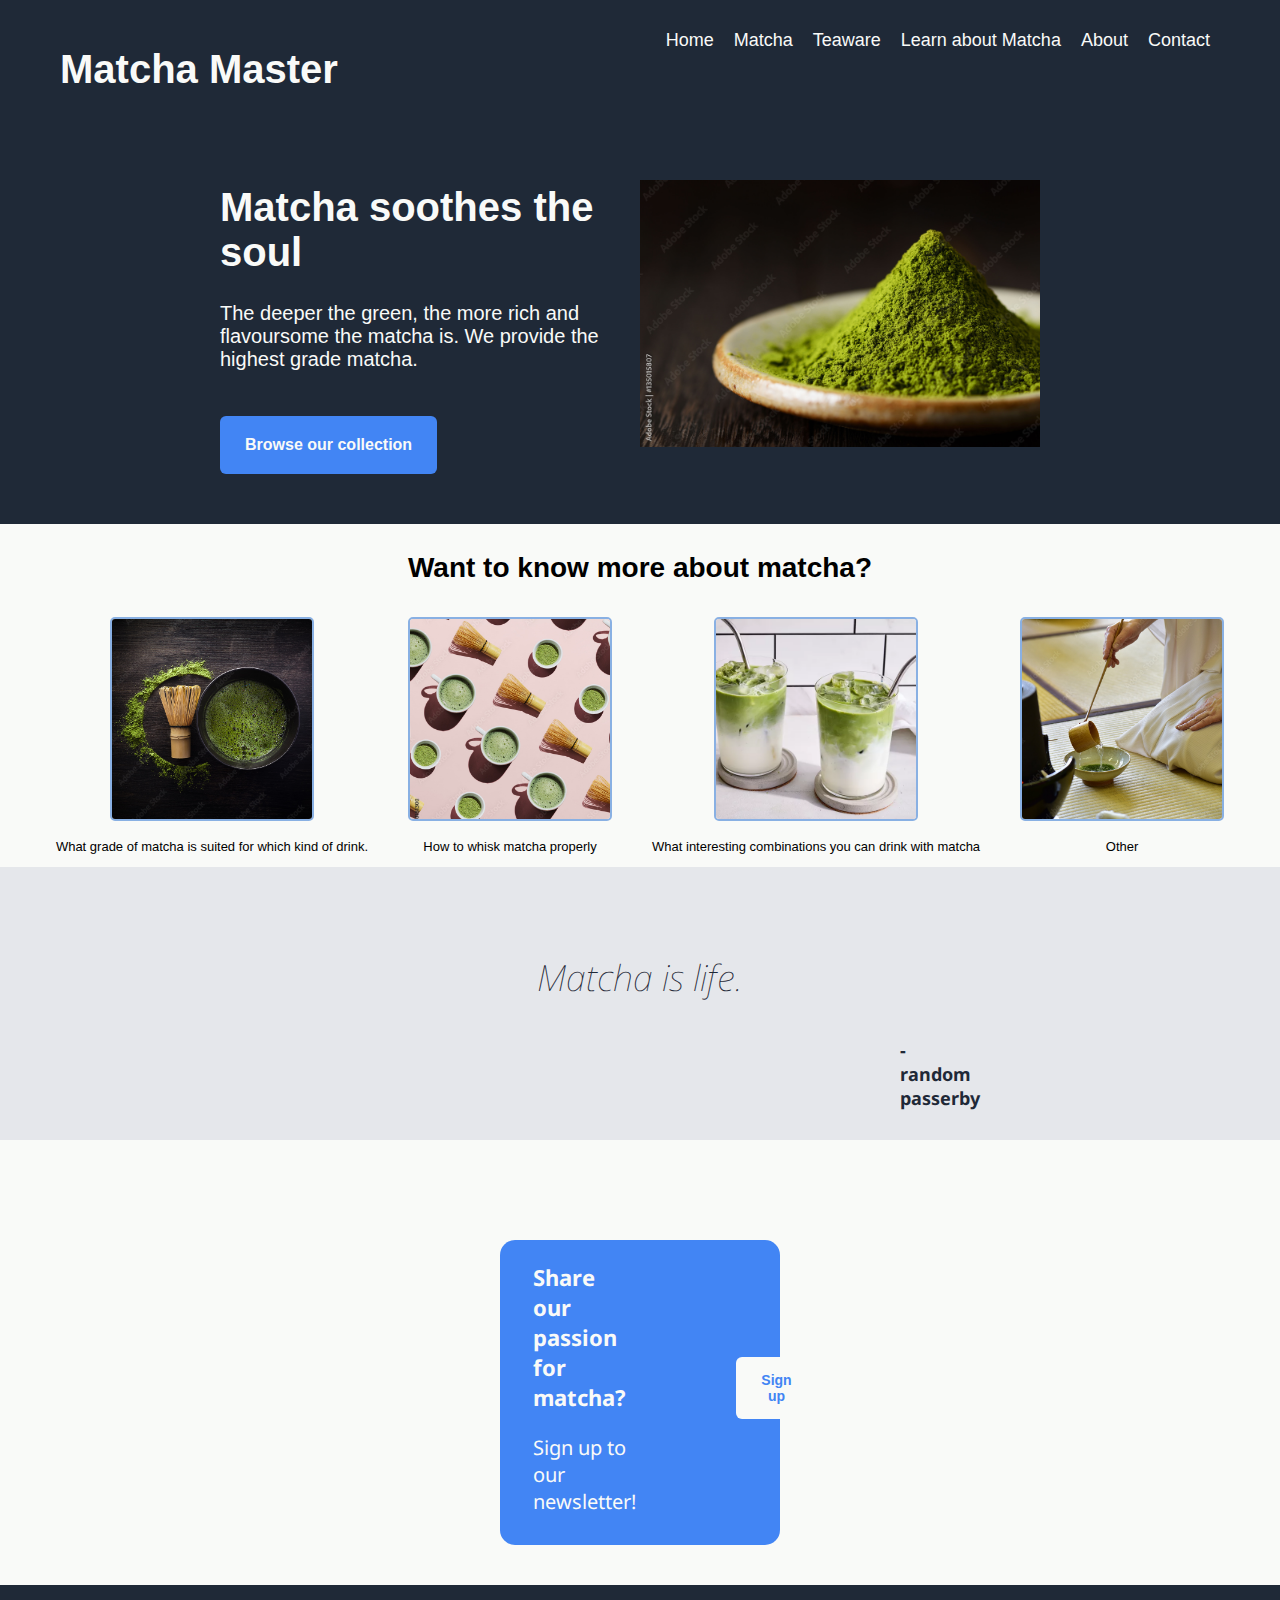
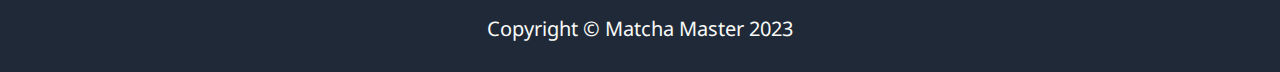
<file: index.html>
<!DOCTYPE html>
<html lang="en">
<head>
    <meta charset="UTF-8">
    <meta http-equiv="X-UA-Compatible" content="IE=edge">
    <link rel="stylesheet" href="https://fonts.googleapis.com/css?family=Noto+Sans">
    <meta name="viewport" content="width=device-width, initial-scale=1.0">
    <title>Matchamaster</title>
    
    <link rel="stylesheet" href="styles.css">
</head>
<body>
    <div class="header">
        <div class="header-strip">
            <div class="logo">
                <h1>Matcha Master</h1>
            </div>
            <div class="header-link">
                <a href="#">Home</a>
                <a href="shop.html">Matcha</a>
                <a href="shop.html">Teaware</a>
                <a href="#">Learn about Matcha</a>
                <a href="#">About</a>
                <a href="#">Contact</a>
            </div>
        </div>
        
        <div class="header-content">
            <div class="content">
                <h1 class="heading">Matcha soothes the soul</h1>
                <p class="paragraph">The deeper the green, the more rich and flavoursome the matcha is. We provide the highest grade matcha.</p>
                <button onclick="document.location='shop.html'">Browse our collection</button>
            </div>
            <div class="header-image">
                <img src="images/stock-image.jpg" alt="Tall Buildings">
            </div>
        </div>
        
    </div>

    <div class="infomation">
        <div class="infomation-title">
            <p>Want to know more about matcha?</p>
        </div>
            <div class="infomation-images">
                <div>
                    <img src="images/img1.jpg" alt="matcha whisk next to a matcha bowl">
                    <p>What grade of matcha is suited for which kind of drink.</p>
                </div>
                <div>
                    <img src="images/img2.jpg" alt="pink background with repeating matcha whisk and matcha lattes">
                    <p>How to whisk matcha properly</p>
                </div>
                <div>
                    <img src="images/img3.jpg" alt="two glasses of iced matcha lattes">
                    <p>What interesting combinations you can drink with matcha</p>
                </div>
                <div>
                    <img src="images/img4.jpg" alt="matcha prepared using ceremonial tools">
                    <p>Other</p>
                </div>
                </div>
    </div>
            
    <div class="customer-feedback">
        <div class="quote-container">
            <div class="quote">
            <p>Matcha is life.</p>
            </div>
            <div class="customer-name">
            <p> - random passerby</p>
            </div>
        </div>
    </div>
<div class="signing-up-container">
    <div class="signing-up-content"> 
        <p element style="font-weight: bold; font-size: 22px;">Share our passion for matcha?</p>
        <p>Sign up to our newsletter!</p>
    </div>
    <div class="signing-up-button">
        <button onclick="document.location='signup.html'">Sign up</button>
    </div>
    
</div>
    
    <div class="footer">
        <p>Copyright © Matcha Master 2023</p>
    </div>
    
</body>
</html>
</file>
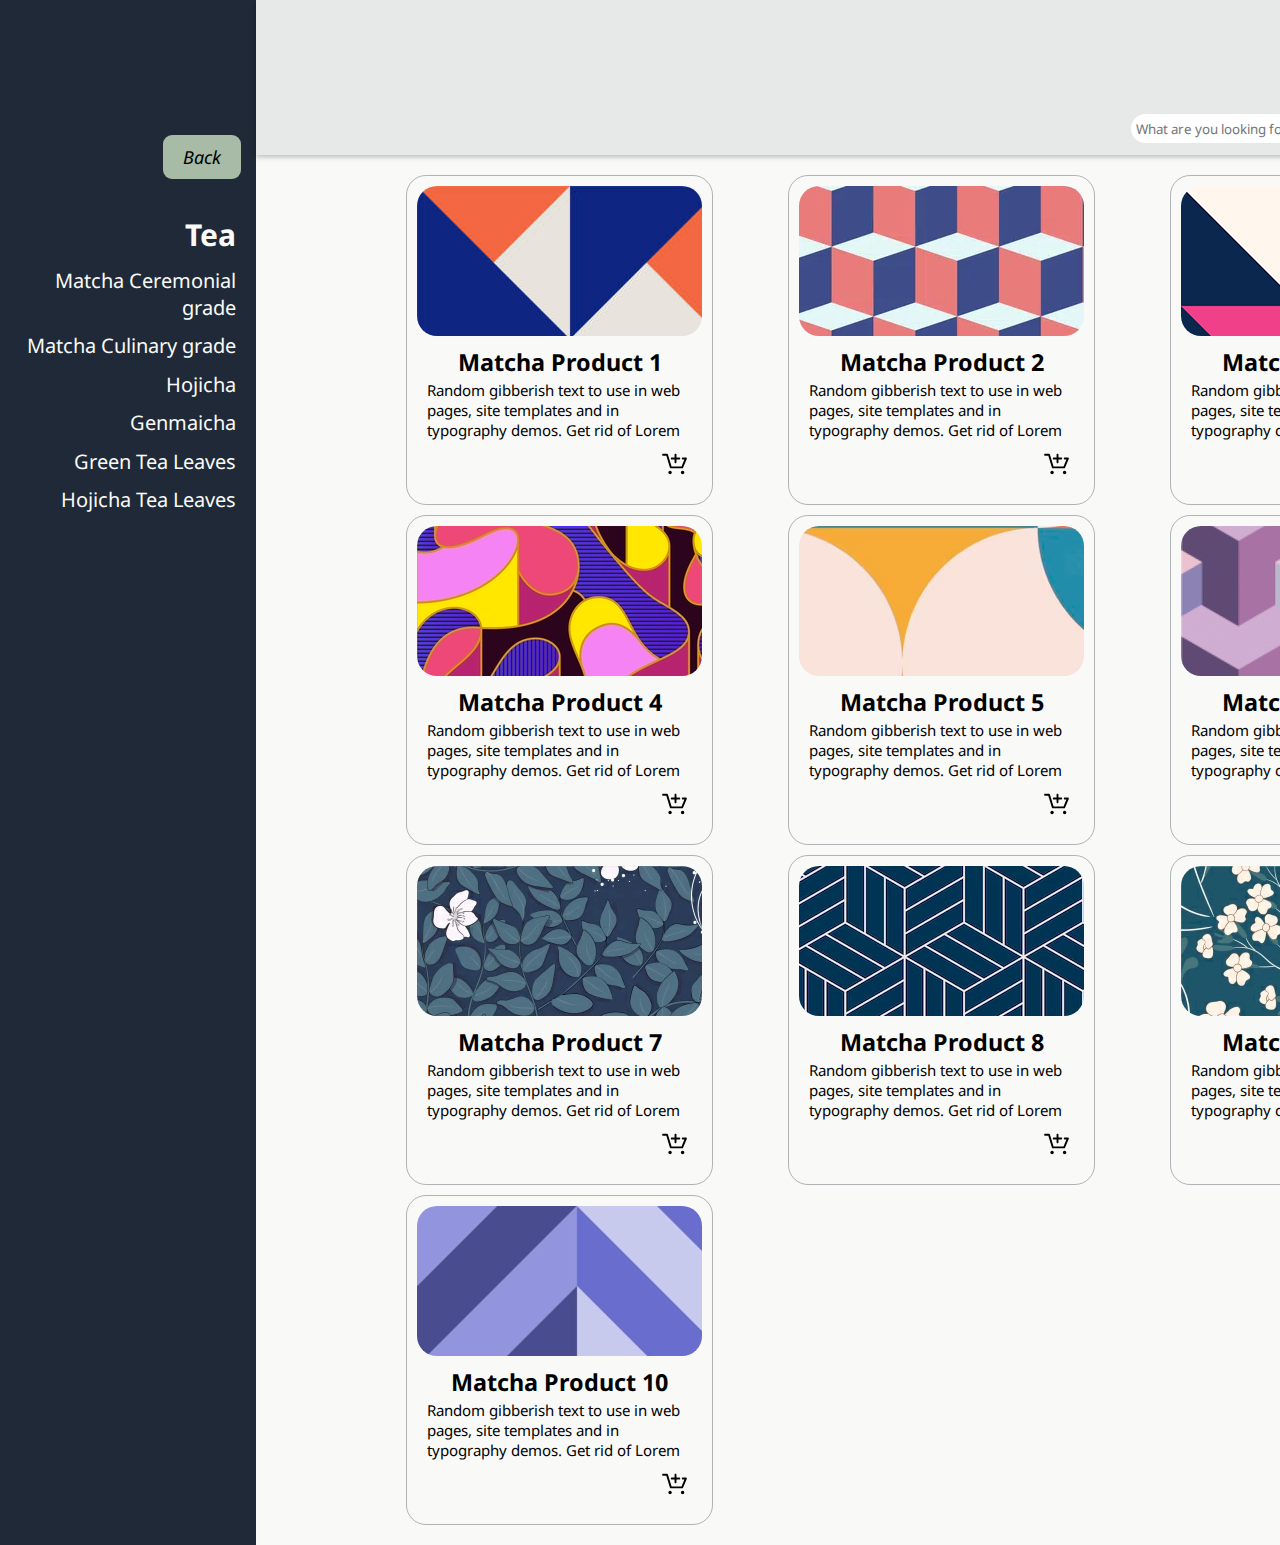
<file: shop.html>
<!DOCTYPE html>
<html lang="en">

<head>
    <meta charset="UTF-8">
    <meta http-equiv="X-UA-Compatible" content="IE=edge">
    <meta name="viewport" content="width=device-width, initial-scale=1.0">
    <title>Shop</title>
    <link rel="stylesheet" href="https://fonts.googleapis.com/css?family=Noto+Sans">
    <link rel="stylesheet" href="styles3.css">
</head>

<body>
    <div class="main left dashboard">
        <div class="back-button">
            <button onclick="document.location='index.html'">Back</button>
        </div>
        <div class="catergories">
            <h2>Tea</h2>
            <div><a href="#">Matcha Ceremonial grade</a></div>
            <div><a href="#">Matcha Culinary grade</a></div>
            <div><a href=#>Hojicha</a></div>
            <div><a href=#>Genmaicha</a></div>
            <div><a href=#>Green Tea Leaves</a></div>
            <div><a href=#>Hojicha Tea Leaves</a></div>
        </div>

    </div>

    <div class="main right grid">
        <div id="searchbar_container">
            <div class="searchbar_options">
                <div class="searchbar_outline">
            <input type="text" id="search_bar" placeholder="What are you looking for?"> </input>
        </div>
            <div class="divider"></div>
            <div class="cart"></div>
            <div class="account"></div>
        </div>

        </div>
        <div id="products_cards">
            <div clas="product1">
                <div class="product_image">
                    <img src="images/product1.jpg">
                </div>
                <div>
                    <h3>Matcha Product 1</h3>
                    <p>Random gibberish text to use in web pages, site templates and in typography demos.
                        Get rid of Lorem Ipsum forever. A tool for web designers who want to save time.</p>
                </div>
                <div class="card_controls">
                    <img src="images/add-to-cart-3046.svg">
                </div>
            </div>

            <div clas="product2"> 
                <div class="product_image">
                    <img src="images/product2.png">
                </div>
                <div>
                    <h3>Matcha Product 2</h3>
                    <p>Random gibberish text to use in web pages, site templates and in typography demos.
                        Get rid of Lorem Ipsum forever. A tool for web designers who want to save time.</p>
                </div>
                <div class="card_controls">
                    <img src="images/add-to-cart-3046.svg">
                </div>

                
            </div>
            <div clas="product3"> 
                <div class="product_image">
                    <img src="images/product3.png">
                </div>
                <div>
                    <h3>Matcha Product 3</h3>
                    <p>Random gibberish text to use in web pages, site templates and in typography demos.
                        Get rid of Lorem Ipsum forever. A tool for web designers who want to save time.</p>
                </div>
                <div class="card_controls">
                    <img src="images/add-to-cart-3046.svg">
                </div>
                
            </div>
            <div clas="product4"> 
                <div class="product_image">
                    <img src="images/product4.png">
                </div>
                <div>
                    <h3>Matcha Product 4</h3>
                    <p>Random gibberish text to use in web pages, site templates and in typography demos.
                        Get rid of Lorem Ipsum forever. A tool for web designers who want to save time.</p>
                </div>
                <div class="card_controls">
                    <img src="images/add-to-cart-3046.svg">
                </div>
            </div>
            <div clas="product5">
                <div class="product_image">
                    <img src="images/product5.png">
                </div>
                <div>
                    <h3>Matcha Product 5</h3>
                    <p>Random gibberish text to use in web pages, site templates and in typography demos.
                        Get rid of Lorem Ipsum forever. A tool for web designers who want to save time.</p>
                </div>
                <div class="card_controls">
                    <img src="images/add-to-cart-3046.svg">
                </div>
            </div>
            <div clas="product6"> 
                <div class="product_image">
                    <img src="images/product6.png">
                </div>
                <div>
                    <h3>Matcha Product 6</h3>
                    <p>Random gibberish text to use in web pages, site templates and in typography demos.
                        Get rid of Lorem Ipsum forever. A tool for web designers who want to save time.</p>
                </div>
                <div class="card_controls">
                    <img src="images/add-to-cart-3046.svg">
                </div>
            </div>
            <div clas="product7"> 
                <div class="product_image">
                    <img src="images/product7.png">
                </div>
                <div>
                    <h3>Matcha Product 7</h3>
                    <p>Random gibberish text to use in web pages, site templates and in typography demos.
                        Get rid of Lorem Ipsum forever. A tool for web designers who want to save time.</p>
                </div>
                <div class="card_controls">
                    <img src="images/add-to-cart-3046.svg">
                </div>
            </div>
            <div clas="product8"> 
                <div class="product_image">
                    <img src="images/product8.png">
                </div>
                <div>
                    <h3>Matcha Product 8</h3>
                    <p>Random gibberish text to use in web pages, site templates and in typography demos.
                        Get rid of Lorem Ipsum forever. A tool for web designers who want to save time.</p>
                </div>
                <div class="card_controls">
                    <img src="images/add-to-cart-3046.svg">
                </div>
            </div>
            <div clas="product9"> 
                <div class="product_image">
                    <img src="images/product9.png">
                </div>
                <div>
                    <h3>Matcha Product 9</h3>
                    <p>Random gibberish text to use in web pages, site templates and in typography demos.
                        Get rid of Lorem Ipsum forever. A tool for web designers who want to save time.</p>
                </div>
                <div class="card_controls">
                    <img src="images/add-to-cart-3046.svg">
                </div>
            </div>
            <div clas="product10"> 
                <div class="product_image">
                    <img src="images/product10.png">
                </div>
                <div>
                    <h3>Matcha Product 10</h3>
                    <p>Random gibberish text to use in web pages, site templates and in typography demos.
                        Get rid of Lorem Ipsum forever. A tool for web designers who want to save time.</p>
                </div>
                <div class="card_controls">
                    <img src="images/add-to-cart-3046.svg">
                </div>
            </div>
        </div>
    </div>


    </div>
</body>

</html>
</file>
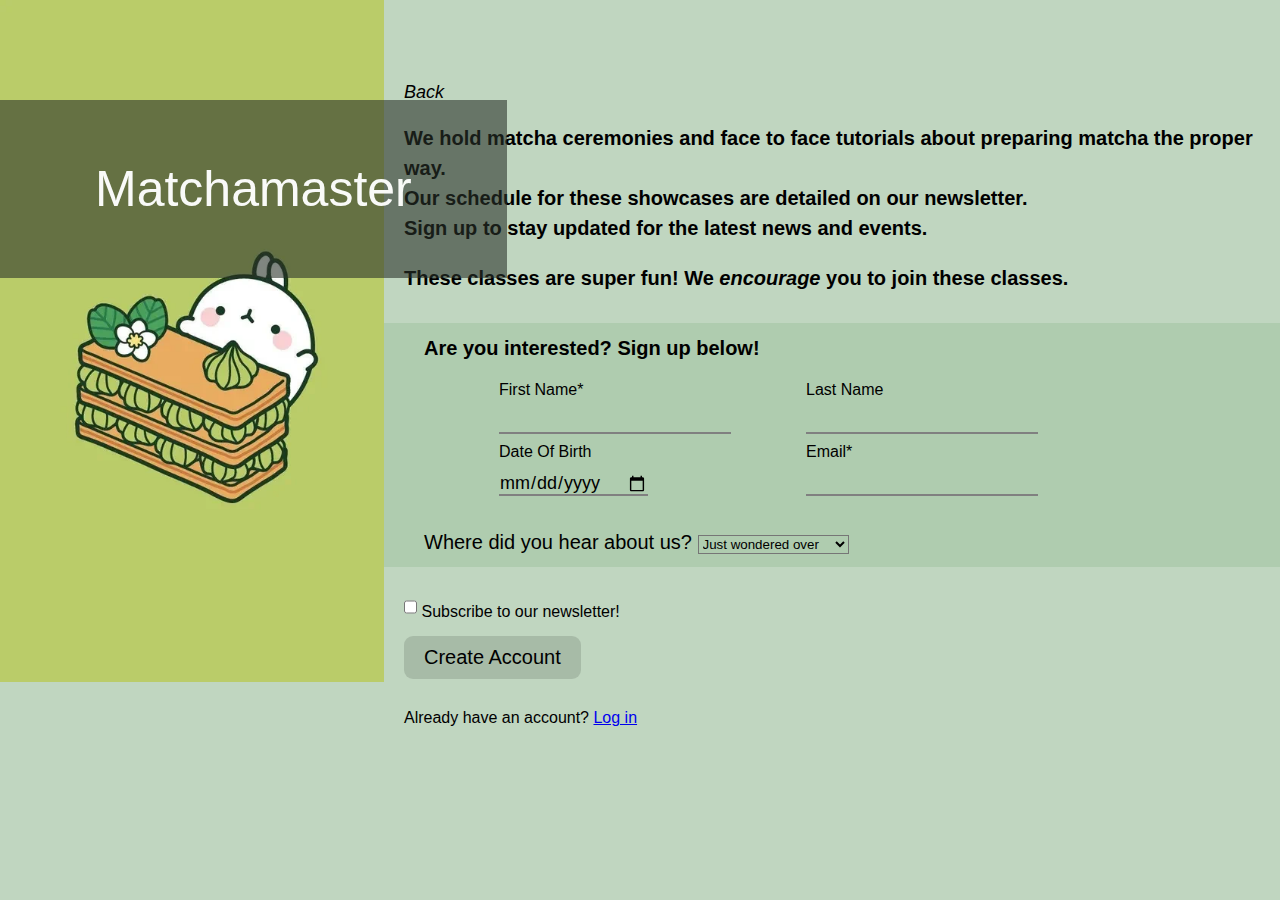
<file: signup.html>
<!DOCTYPE html>
<html lang="en">

<head>
    <meta charset="UTF-8">
    <meta http-equiv="X-UA-Compatible" content="IE=edge">
    <meta name="viewport" content="width=device-width, initial-scale=1.0">
    <title>Sign up!</title>
    <link rel="stylesheet" href="styles2.css">
</head>

<body>
    <div class="main">
        <div class="left-photo">
            <img src="images/matchabackground.png" alt="Cute bunny with matcha">
            <div class="darkbackground">
                <p>Matchamaster</p>
            </div>
        </div>


        <div class="right">
            <div class="back container">
                <button onclick="document.location='index.html'">Back</button>
            </div>
            <div class="description">
                <p class="description1">
                    We hold matcha ceremonies and face to face tutorials about preparing matcha the proper way.
                    <br> Our schedule for these showcases are detailed on our newsletter.
                    <br> Sign up to stay updated for the latest news and events.
                </p>
                <p class="description2">These classes are super fun! We <em>encourage</em> you to join these classes.
                </p>
            </div>
            <div class="signup container-staysleft">
                <fieldset class="signblock">
                    <p>Are you interested? Sign up below!</p>
                    <form>
                        <div class="basic-info">
                            <div class="first col">
                                <div class="name input">
                                    <label for="first_name">First Name*</label>
                                    <input type="text" id="first_name" required>
                                </div>

                                <div class="dob input">
                                    <label for="dob">Date of Birth</label>
                                    <input type="date" id="dob">
                                </div>

                            </div>
                            <div class="second col">
                                <div class="last input">
                                    <label for="last_name">Last Name</label>
                                    <input type="text" id="last_name" required>
                                </div>
                                <div class="email input">
                                    <label for="email">Email*</label>
                                    <input type="email" id="email" required>
                                </div>
                            </div>
                        </div>
                        <div class="select" selection input>
                            <label type="dropdown" id="reason">Where did you hear about us?</label>
                            <select name="where">
                                <option value="search_engine">Search Engine</option>
                                <option value="social_media">Social Media</option>
                                <option value="billboard">Billboard</option>
                                <option value="streaming_ad">Streaming Service Ad</option>
                                <option value="word_of_mouth">Word of mouth</option>
                                <option value="etc" selected>Just wondered over</option>
                            </select>
                        </div>

                </fieldset>
            </div>

            <div class="submit container">
                <div class="checkbox-container">
                    <input type="checkbox" id="newsletter" name="news_letter">
                    <label for="newsletter">Subscribe to our newsletter!</label>
                </div>
                <div class="btn-container">
                    <button type="submit"> Create Account</button>
                </div>

            </div>
            </form>
            <div class="sign-in container">
                <p>Already have an account? <a href="#">Log in</a></p>
            </div>

        </div>
    </div>

</body>

</html>
</file>
<file: styles.css>
html {
    font-family: "Noto Sans", sans-serif;
}

body {
    background-color: #F9FAF8;
    padding: 0;
    margin: 0;

    font-size: 20px;
}


.header {
    background-color: #1F2937;
    color: #F9FAF8;
    display: flex;
    flex-direction: column;
    justify-content: center;
}

.header-strip {
    display: flex;
    align-items: flex-start;
    padding: 20px 60px 20px 60px;
}

.logo {
    font-family: 'Gadugi', sans-serif;
    margin-right: auto;
    
}

.header-link {
    display: flex;
    margin-left: auto;
}

.header-link a {
    text-decoration: none;
    color: #F9FAF8;
    font-size: 18px;
    padding: 10px;
    font-family: 'Gadugi', sans-serif;
}
 
.header-content {
    display: flex;
    align-items: center;
    justify-content: center;
    padding: 20px 20px 50px 20px;
}

.header-image img{
    width: 400px;
    height: auto;
    padding: 0px 20px;
}
.content {
    font-family: 'Gadugi', sans-serif;
    width: 400px;
}

.content button {
    background-color: #4285F4;
    color: #F9FAF8;
    margin: 25px 0px 0px 0px;
    padding: 20px 25px;
    font-weight: bolder;
    font-size: 16px;
    border-radius: 6px;
    text-align: center;
    border: none;
}

.content button:active {
    background-color: #528ad8ab;
    color: #F9FAF8;
}

.infomation {
    background-color: #F9FAF8;
    font-family: 'Gadugi', sans-serif;
    text-align: center;
}

.infomation-title p {
    font-size: 28px;
    font-weight: bold;
    text-align: center;
}

.infomation-images {
    display: flex;
    justify-content: center;
    align-items: center;
}

.infomation-images img{
    width: 200px;
    height: 200px;
    object-fit: cover;
    border: 2px solid #528ad8ab;
    border-radius: 5px;
    margin: 5px 20px 0px 20px;
}

.infomation-images p{
    height: auto;
    font-size: small;
    text-align: center;
    padding: 0px 20px 0px 20px;
}

.customer-feedback {
    background-color: #e5e7eb;
    justify-content: center;
    align-items: center;
}

.quote-container{
    flex-direction: column;
    padding: 30px 100px;
    margin: 0px 0px 100px 0px;
}

.quote p{
    font-style: italic;
    font-weight: lighter;
    color: #1F2937;
    text-align: center;
    font-size: 36px;
    padding: 20px 70px 0px 70px;
}
.customer-name p{
    font-weight: bolder;
    color: #1F2937;
    font-size: 18px;
    text-align: center;
    margin: 0px 400px 0px 800px;
}


.signing-up-container {
    background-color: #4285F4;
    align-items: center;
    justify-content: center;
    margin: 20px 500px 20px 500px;
    padding: 0px 0px 10px 0px;
    display: flex;
    border-radius: 15px;
    color: #F9FAF8;
}

.signing-up-content {
    padding: 0px 100px 0px 70px;
    margin-left: auto;
}

.signing-up-button {
    margin-right: auto;
    
}

.signing-up-button button{
    background-color: #F9FAF8;
    color: #4285F4;
    padding: 10px;
    font-weight: bolder;
    border-radius: 6px;
    text-align: center;
    padding: 15px 25px;
    font-size: 14px;
    border: none;
}

.signing-up-button button:active{
    background-color: #d6d6d6;
    color: #4285F4;
}

.footer {
    margin: 40px 0px 0px 0px;
    border: 10px solid #1F2937;
    background-color: #1F2937;
    color: #F9FAF8;
    text-align: center;
}
</file>
<file: styles3.css>
* {
    padding: 0;
    margin: 0;
    font-family: "Noto Sans", sans-serif;
}

html {
    font-size: 20px;
    height: 100vh;
    background-color: #F9FAF8;
    /* overflow: hidden; */
}

body {
    display: flex;
}

.left {
    width: 20%;
    color: #F9FAF8;
    background-color: #1F2937;
}

.back-button {
    display: flex;
    justify-content: right;
    padding: 15px;
    margin-top: 120px;
}

.back-button button {
    font-size: 18px;
    font-style: italic;
    border: none;
    background-color: rgb(167, 187, 167);
    border-radius: 9px;
    padding: 10px 20px;
    border: none;


}

.back-button button:hover {
    cursor: grab;
    background-color: rgb(140, 158, 140);
    transition: 0.2s;

}

.right {
    height: 100vh;
    width: 80%
}


.catergories {
    padding: 20px;
    display: grid;
    text-align: right;
    row-gap: 5%;

}

.catergories a{
    color: #F9FAF8;
    text-decoration: none;
}

.catergories a:hover{
    color: rgb(167, 187, 167);
}





.main.right {
    display: inline-grid;
    grid-template-columns: repeat(autofit);
    height: 100%;
}


#searchbar_container {
    background-color: #1f293715;
    height: 15vh;
    grid-column-start: 1;
    grid-column-end: 10;
    grid-row-start: 1;
    grid-row-end: 5;
    display: grid;

    padding: 10px 40px 10px 40px;
    box-shadow: 0px 2px 5px rgba(0,0,0,0.25);

}



.searchbar_options {
    display: flex;
    align-items:end;
    justify-content: flex-end;
    grid-template: max-content/ 1fr max-content;
    

}

.searchbar_outline{
    padding-bottom: 2px;

}

#search_bar {
    border-radius: 25px;
    height: 25px;
    width: 300px;
    border: none;
    padding: 2px 5px;
}

#search_bar:focus-visible {
    outline: none;
}

.divider {
    background-color: #1F2937;
    margin: 0px 20px 0px 20px;
    height: 35px;
    width: 1px;
} 

.cart{
    background-image: url(images/cart.svg);
    background-position: center;
    background-repeat: no-repeat;
    height: 25px;
    width: 30px;
    margin-right: 15px;
    padding-bottom: 10px;
    cursor: pointer;
}

.account{
    background-image: url(images/account.svg);
    background-position: center;
    background-repeat: no-repeat;
    height: 25px;
    width: 30px;
    margin-right: 30px;
    padding-bottom: 10px;
    cursor: pointer;
}



#products_cards {
    height: 150vh;
    grid-column-start: 1;
    grid-column-end: 10;
    grid-row-start: 5;
    grid-row-end: 10;
    padding: 40px;
    display: grid;
    grid-template-columns: 1fr 1fr 1fr;
    grid-template-rows: 4fr 4fr 4fr 4fr;
    gap: 10px;
    padding: 20px 150px 20px 150px;
    column-gap: 75px;
}

.product_image {
    background-position: center;
    height: 150px;
    width: 285px;
    margin: 10px;
    overflow: hidden;
    border-radius: 20px;
}

h3{
    text-align: center;
}

p {
    text-align: left;
    font-size: 15px;
    padding: 2px 20px;
    text-overflow: ellipsis;
    overflow: hidden;
    height: 60px;
    margin-bottom: 10px;
}

.card_controls {
    height: 35px;
    width: 95%;
    display: flex;
    justify-content: flex-end;

}

#products_cards>div {
    border: 1px solid #1f293757;
    border-radius: 20px;
    max-width: 305px;
    
    
}

.card_controls img{
    height: 25px;
    width: auto;
    margin: 0px 10px 0px 10px;
}


#products_cards>div:hover {
    transition: all 0.2s;
    box-shadow: 0px 4px 10px #1f2937a4;
    
}
</file>
<file: styles2.css>
/* Issues -> google autofill on inputs changes background colour */

* {
    padding: 0;
    margin: 0;
    font-family: 'Gadugi', sans-serif;
    background-color: rgb(192, 214, 192);
}

html,
body {
    font-size: 20px;
    height: 100%;
    margin: 0;
    overflow: hidden;
}

.main {
    display: flex;
}


.left-photo {
    object-fit: contain;
}

.left-photo img {
    max-width: 100%;
    max-height: 100%;
}



.darkbackground p {
    color: #F9FAF8;
    font-size: 50px;
    padding: 60px 95px;
    background-color: rgba(40, 49, 40, 0.589);
    position: absolute;
    top: 100px;
}



.right {
    height: 98vh;
    width: 70%;
    --main-fontweight: bold;
}



.back {
    margin-top: 80px;
}

.back button {
    font-size: 18px;
    font-style: italic;
    border: none;

}

.description {
    margin-left: 20px;
    margin-top: 20px;
    line-height: 30px;
    font-weight: var(--main-fontweight)
}

.description2 {
    padding-top: 20px;

}

.container {
    margin-left: 20px;
}


.signblock {
    padding: 10px 40px;
    border: none;
    background-color: rgb(175, 204, 175);
}

.signblock * {
    background-color: rgb(175, 204, 175);
}

.signup p {
    font-weight: var(--main-fontweight)
}


.signup {
    margin-bottom: 30px;
    margin-top: 30px;
    border-left: none;
    border-right: none;
    line-height: 30px;
}

.basic-info label {
    text-transform: capitalize;
    font-size: 16px;
    border: none;


}

.select {
    font-size: 16px;
}

input {
    border: none;
    height: 20px;
    font-size: 18px;
    border-bottom: 2px solid grey;

}

input:hover,
input:focus-visible {
    outline: none;
    border: none;
    border-bottom: 2px solid grey;

}


.basic-info {
    display: flex;
    margin-bottom: 30px;
    margin-top: 10px;
    margin-right: 1000px;
}

.col {
    margin-left: 75px;
    display: block;

}

.select {
    font-size: 20px;
}


.btn-container,
.sign-in.container {
    padding-top: 15px;
    padding-bottom: 15px;
}

.btn-container button {
    background-color: rgb(167, 187, 167);
    border-radius: 9px;
    font-size: 20px;
    padding: 10px 20px;
    border: none;

}

.btn-container button:hover {
    background-color: rgb(140, 158, 140);
    transition: 0.2s;

}


.checkbox-container,
.sign-in.container {
    font-size: 16px;
}
</file>
